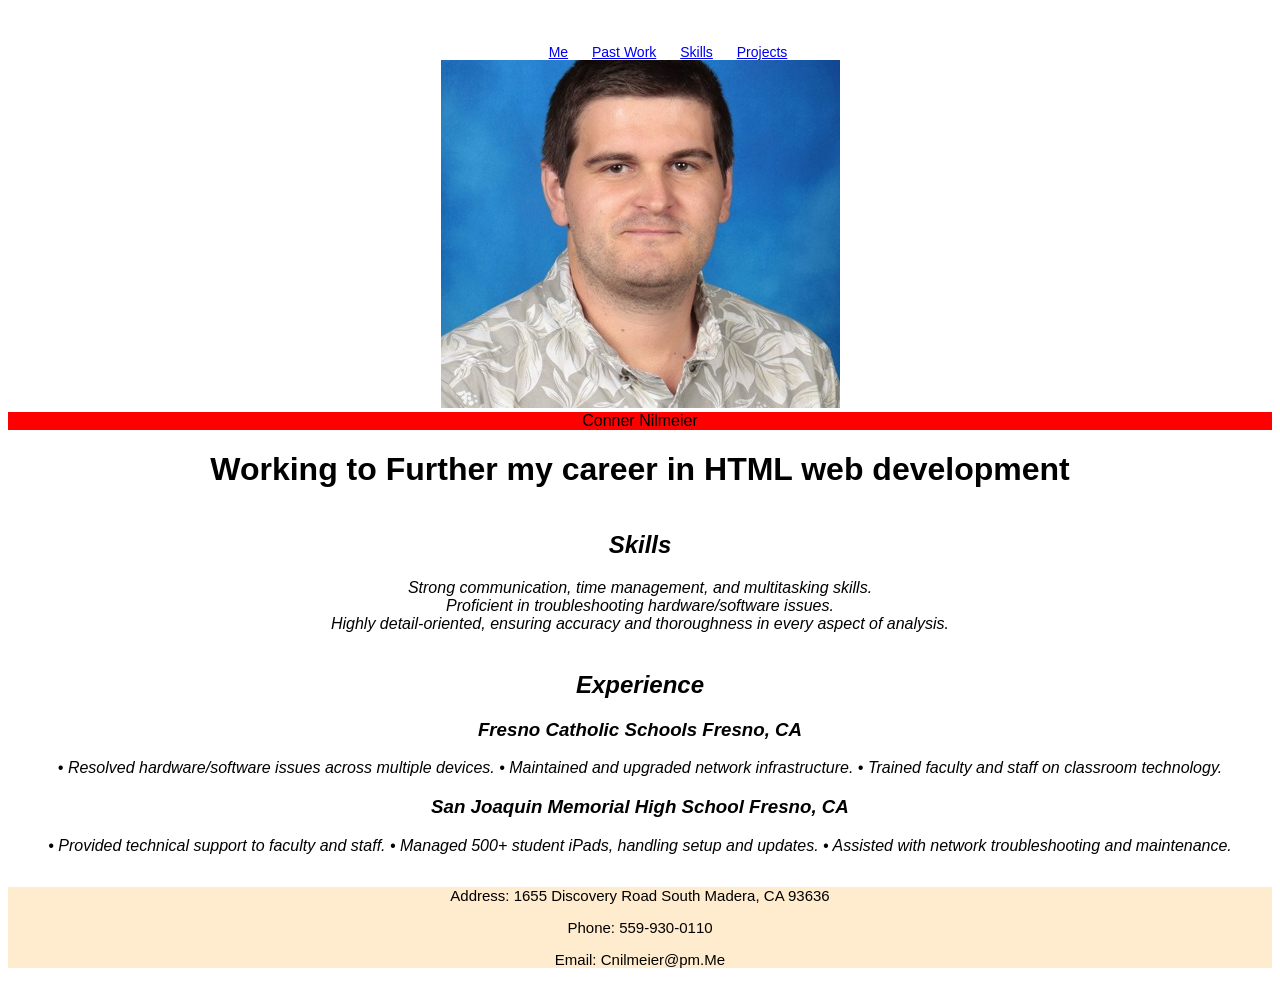
<file: index.html>
<!DOCTYPE html>
<head>    <nav class='header'>
    <ul>
      <li><a class='home' href='#top'>Me</a></li>
      <li><a class='pagelink' href='#Pastwork'>Past Work</a></li>
      <li><a class='pagelink' href='#Skills'>Skills</a></li>
      <li><a class='pagelink' href='#Projects'>Projects</a></li>
    </ul>
    </head>
  </nav>
  <title>
    
    Conner Nilmeier </title>
    <link href="style.css" type="text/css" rel="stylesheet">

<body>
  <img src="Nilmeier_Conner.jpg" alt="">
    <div id="banner">
      
      Conner Nilmeier
      
      </div>
   
  

    <h1>Working to Further my career in HTML web development</h1>
      <div id="skills">
    <h2>Skills</h2>
        <p>
          
          Strong communication, time management, and multitasking skills.<br>
        Proficient in troubleshooting hardware/software issues.<br>
        Highly detail-oriented, ensuring accuracy and thoroughness in every aspect of analysis.<br>
        
       </p>
       
        </div>
        <div id="experience">
       <h2>Experience</h2>
            <h3>Fresno Catholic Schools Fresno, CA </h3>
                <p>• Resolved hardware/software issues across multiple devices.
• Maintained and upgraded network infrastructure.
• Trained faculty and staff on classroom technology.</p>

                <h3>San Joaquin Memorial High School Fresno, CA</h3>
                <p> • Provided technical support to faculty and staff.
                    • Managed 500+ student iPads, handling setup and updates.
                    • Assisted with network troubleshooting and maintenance.</p>
                  
        </div>
  <footer><p> Address: 1655 Discovery Road South Madera, CA 93636</p>
    <p>Phone: 559-930-0110</p>
    <p>Email: Cnilmeier@pm.Me</p>
   </footer>
    </body>
</html>
</file>
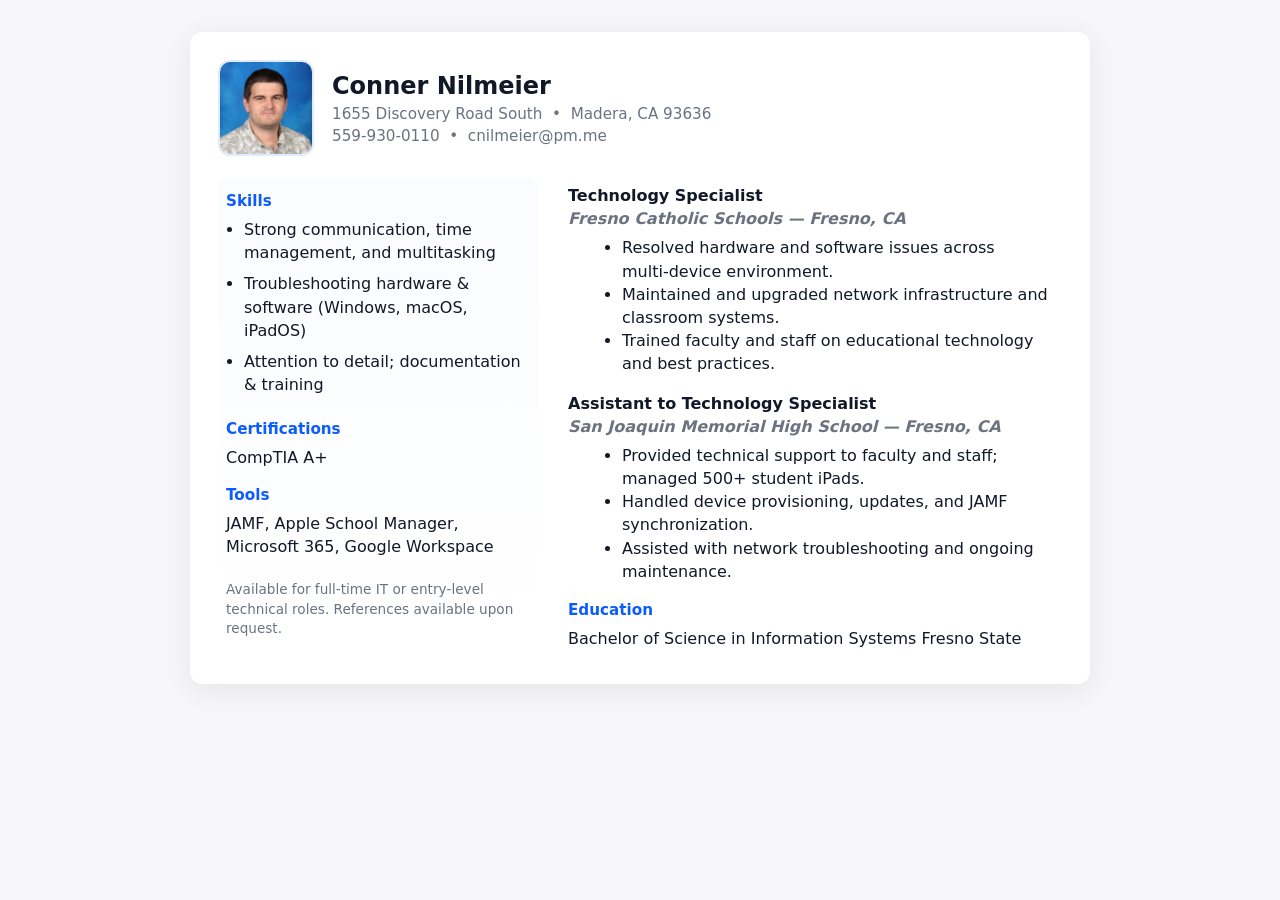
<file: resume_conner_nilmeier_index.html>
<!doctype html>
<html lang="en">
<head>
  <meta charset="utf-8" />
  <meta name="viewport" content="width=device-width, initial-scale=1" />
  <title>Conner Nilmeier — Resume</title>
  <style>
    /* Root variables for easy theming */
    :root{
      --bg: #f7f7f9;
      --card: #ffffff;
      --accent: #0b5cff; /* change this to suit */
      --muted: #6b7280;
      --text: #111827;
      --radius: 12px;
      --max-width: 900px;
      --gap: 22px;
      --print-margin: 12mm;
      font-family: Inter, ui-sans-serif, system-ui, -apple-system, "Segoe UI", Roboto, "Helvetica Neue", Arial;
    }

    /* Global reset-ish */
    *{box-sizing: border-box}
    html,body{height:100%}
    body{
      margin:0;
      background:var(--bg);
      color:var(--text);
      -webkit-font-smoothing:antialiased;
      -moz-osx-font-smoothing:grayscale;
      padding:32px 20px;
      display:flex;
      justify-content:center;
      align-items:flex-start;
      line-height:1.45;
    }

    /* Container */
    .container{
      width:100%;
      max-width:var(--max-width);
      background:var(--card);
      border-radius:var(--radius);
      box-shadow:0 6px 30px rgba(15,23,42,0.08);
      padding:28px;
      display:grid;
      grid-template-columns: 1fr;
      gap:var(--gap);
    }

    header{
      display:flex;
      gap:18px;
      align-items:center;
    }

    .avatar{
      width:96px;
      height:96px;
      border-radius:12px;
      object-fit:cover;
      border:2px solid rgba(11,92,255,0.12);
      flex-shrink:0;
    }

    h1{font-size:1.5rem;margin:0}
    .contact{color:var(--muted);font-size:0.95rem}

    /* Two-column layout for larger screens */
    @media(min-width:720px){
      .container{grid-template-columns: 320px 1fr}
      header{grid-column:1/-1}
    }

    /* Left column (sidebar) */
    .sidebar{
      padding:12px 8px;
      border-radius:8px;
      background:linear-gradient(180deg, rgba(11,92,255,0.02), transparent);
      display:flex;
      flex-direction:column;
      gap:14px;
      align-items:flex-start;
    }

    .section-title{font-weight:600;color:var(--accent);font-size:0.95rem;margin:0 0 6px 0}

    ul.skills{padding-left:18px;margin:0;color:var(--text)}
    ul.skills li{margin-bottom:8px}

    /* Main content */
    .main{padding:6px 8px}
    .experience{margin-bottom:16px}
    .role{font-weight:700}
    .org{font-style:italic;color:var(--muted);font-weight:600}
    .bullets{margin:6px 0 0 14px}

    /* Footer small print */
    footer{color:var(--muted);font-size:0.85rem;margin-top:8px}

    /* Print-friendly adjustments */
    @media print{
      body{padding:0}
      .container{box-shadow:none;border-radius:0}
      @page{margin:var(--print-margin)}
    }

  </style>
</head>
<body>
  <main class="container">
    <header>
      <img class="avatar" src="./Nilmeier_Conner.jpg" alt="Conner Nilmeier photo">
      <div>
        <h1>Conner Nilmeier</h1>
        <div class="contact">1655 Discovery Road South &nbsp;•&nbsp; Madera, CA 93636</div>
        <div class="contact">559-930-0110 &nbsp;•&nbsp; cnilmeier@pm.me</div>
      </div>
    </header>

    <aside class="sidebar">
      <div>
        <div class="section-title">Skills</div>
        <ul class="skills">
          <li>Strong communication, time management, and multitasking</li>
          <li>Troubleshooting hardware & software (Windows, macOS, iPadOS)</li>
          <li>Attention to detail; documentation & training</li>
        </ul>
      </div>

      <div>
        <div class="section-title">Certifications</div>
        <div class="muted">CompTIA A+</div>
      </div>

      <div>
        <div class="section-title">Tools</div>
        <div class="muted">JAMF, Apple School Manager, Microsoft 365, Google Workspace</div>
      </div>

      <footer>Available for full‑time IT or entry‑level technical roles. References available upon request.</footer>
    </aside>

    <section class="main">
      <div class="experience">
        <div class="role">Technology Specialist</div>
        <div class="org">Fresno Catholic Schools — Fresno, CA</div>
        <ul class="bullets">
          <li>Resolved hardware and software issues across multi‑device environment.</li>
          <li>Maintained and upgraded network infrastructure and classroom systems.</li>
          <li>Trained faculty and staff on educational technology and best practices.</li>
        </ul>
      </div>

      <div class="experience">
        <div class="role">Assistant to Technology Specialist</div>
        <div class="org">San Joaquin Memorial High School — Fresno, CA</div>
        <ul class="bullets">
          <li>Provided technical support to faculty and staff; managed 500+ student iPads.</li>
          <li>Handled device provisioning, updates, and JAMF synchronization.</li>
          <li>Assisted with network troubleshooting and ongoing maintenance.</li>
        </ul>
      </div>

      <div>
        <div class="section-title">Education</div>
        <div>Bachelor of Science in Information Systems Fresno State</div>
      </div>

    </section>
  </main>
</body>
</html>
</file>
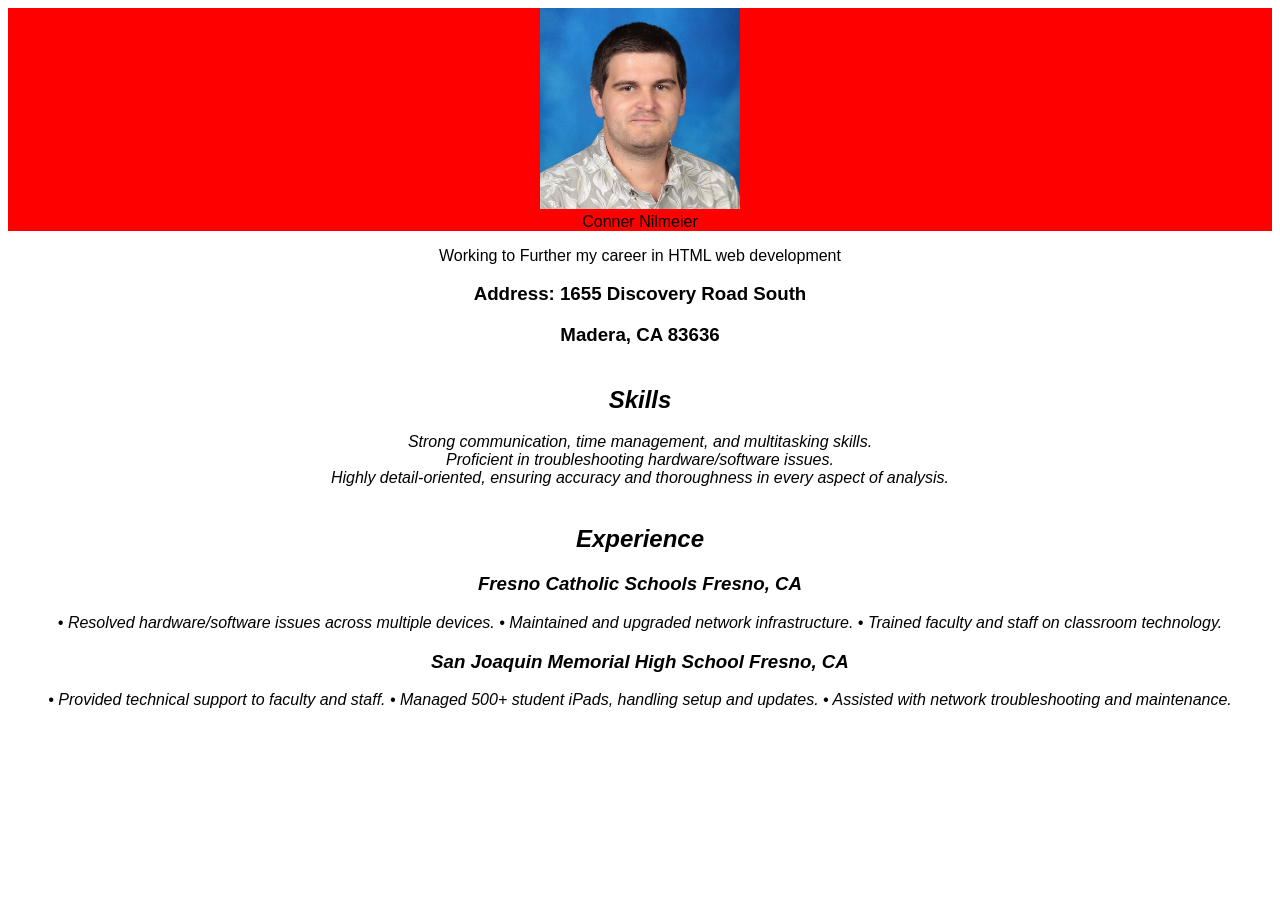
<file: website.html>
<!DOCTYPE html>
<head>
  <title>
    Conner Nilmeier </title>
    <link href="style.css" type="text/css" rel="stylesheet">


</head>
<body>
    <div id="banner">  
    <img src="./Nilmeier_Conner.jpg" width="200">
    </div>
    
    <div id="banner">
      Conner Nilmeier
      </div>
    </h1>
    <p>Working to Further my career in HTML web development</p>

    <h3> Address: 1655 Discovery Road South</h3>
    <h3> Madera, CA 83636</h3>
    

      <div id="skills">
    <h2>Skills</h2>
        <p>
          
          Strong communication, time management, and multitasking skills.<br>
        Proficient in troubleshooting hardware/software issues.<br>
        Highly detail-oriented, ensuring accuracy and thoroughness in every aspect of analysis.<br>
        
       </p>
       
        </div>
        <div id="experience">
       <h2>Experience</h2>
            <h3>Fresno Catholic Schools Fresno, CA </h3>
                <p>• Resolved hardware/software issues across multiple devices.
• Maintained and upgraded network infrastructure.
• Trained faculty and staff on classroom technology.</p>

                <h3>San Joaquin Memorial High School Fresno, CA</h3>
                <p> • Provided technical support to faculty and staff.
                    • Managed 500+ student iPads, handling setup and updates.
                    • Assisted with network troubleshooting and maintenance.</p>
                  
        </div>
  
    </body>
</html>
</file>
<file: style.css>
#skills, #experience{
    border: 1px dotted white;
    font-style: italic;
}

.img{ 
  overflow: scroll;
}

body{
    font: 300px;
}

#banner{
    text-align: center;
    width: 100%;
    background-color: red;
}

.header {
  position:fixed;
  top: 0;
  width: 100%;
  padding: 20px 0;
  background-color: #fff;
  font-size: 14px;
  overflow: auto;
  height: 20px;
}

.header li {
  display: inline-block;
  padding: 10px;
}

html {
  font-size: 16px;
  font-family: 'Arial', sans-serif;
  text-align: center;
}

footer{
  text-align: center;
  background-color: blanchedalmond;
  font-size: 15px;
  width: 100%;
}
</file>
